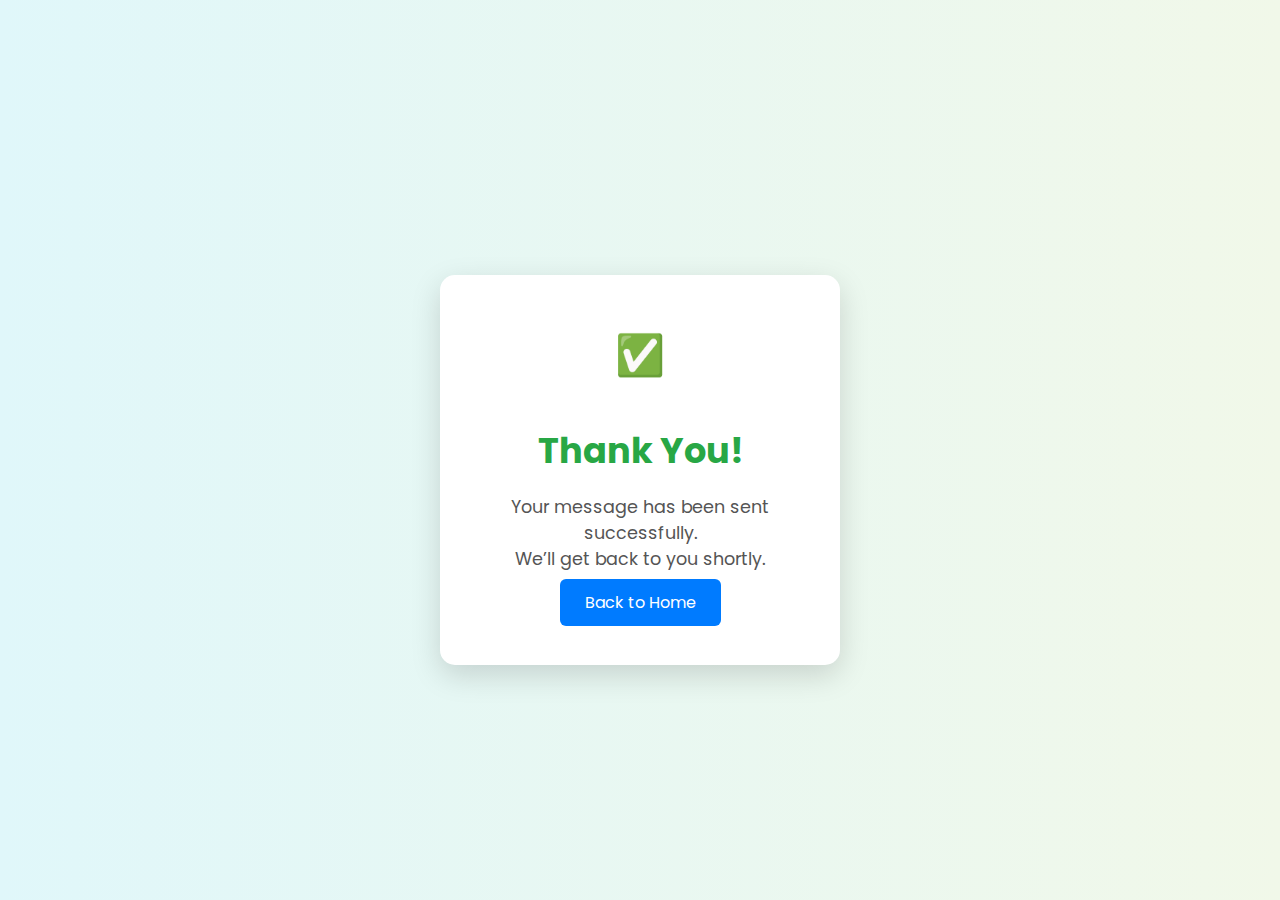
<file: thanks.html>
<!DOCTYPE html>
<html lang="en">
<head>
  <meta charset="UTF-8" />
  <meta name="viewport" content="width=device-width, initial-scale=1.0"/>
  <title>Thank You</title>
  
  <!-- Google Font -->
  <link href="https://fonts.googleapis.com/css2?family=Poppins:wght@400;600&display=swap" rel="stylesheet">

  <style>
    * {
      box-sizing: border-box;
    }

    body {
      font-family: 'Poppins', sans-serif;
      background: linear-gradient(to right, #e0f7fa, #f1f8e9);
      margin: 0;
      display: flex;
      justify-content: center;
      align-items: center;
      height: 100vh;
      overflow: hidden;
      animation: fadeIn 1.2s ease-in-out;
    }

    .message-box {
      background: white;
      padding: 50px 40px;
      border-radius: 15px;
      box-shadow: 0 10px 30px rgba(0, 0, 0, 0.15);
      text-align: center;
      max-width: 400px;
      width: 90%;
      transform: translateY(20px);
      animation: slideUp 0.8s ease-out forwards;
    }

    .message-box h1 {
      color: #28a745;
      font-size: 2.2rem;
      margin-bottom: 10px;
    }

    .message-box p {
      font-size: 1.1rem;
      color: #555;
    }

    .emoji {
      font-size: 2.5rem;
      display: inline-block;
      animation: bounce 1.5s infinite;
      margin-bottom: 15px;
    }

    .btn {
      margin-top: 25px;
      padding: 12px 25px;
      background-color: #007bff;
      color: white;
      border: none;
      border-radius: 6px;
      cursor: pointer;
      text-decoration: none;
      font-size: 1rem;
      transition: background-color 0.3s, transform 0.2s;
    }

    .btn:hover {
      background-color: #0056b3;
      transform: translateY(-2px);
    }

    @keyframes fadeIn {
      from { opacity: 0; }
      to { opacity: 1; }
    }

    @keyframes slideUp {
      from {
        transform: translateY(60px);
        opacity: 0;
      }
      to {
        transform: translateY(0);
        opacity: 1;
      }
    }

    @keyframes bounce {
      0%, 100% {
        transform: translateY(0);
      }
      50% {
        transform: translateY(-8px);
      }
    }
  </style>
</head>
<body>
  <div class="message-box">
    <div class="emoji">✅</div>
    <h1>Thank You!</h1>
    <p>Your message has been sent successfully.<br>We’ll get back to you shortly.</p>
    <a href="index.html" class="btn">Back to Home</a>
  </div>
</body>
</html>
</file>
